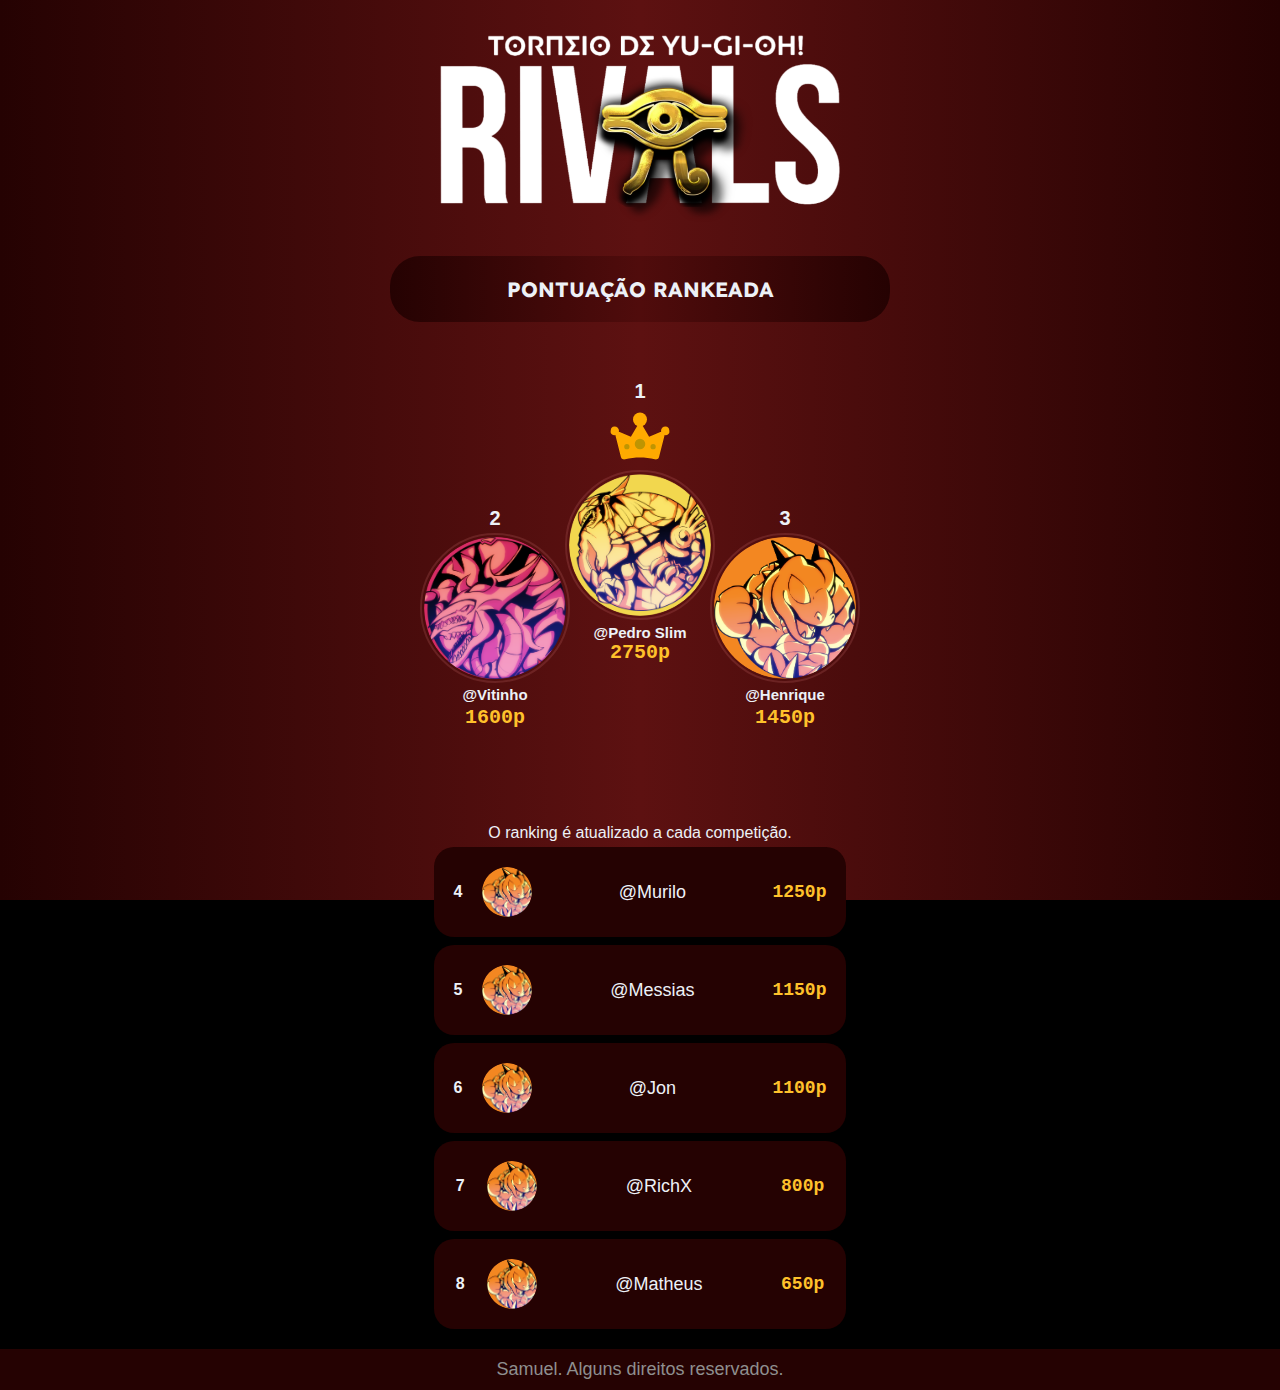
<file: ranking.html>
<!DOCTYPE html>
<html lang="pt-br">

<head>
  <meta charset="UTF-8">
  <meta name="viewport" content="width=], initial-scale=1.0">
  <title>RIVALS - Ranking</title>
  <link rel="stylesheet" href="css/global.css">
  <link rel="shortcut icon" href="imgs/logo.jpeg" type="image/x-icon">
  <link rel="shortcut icon" href="imgs/logo rivals.png" type="image/x-icon">
  <link rel="preconnect" href="https://fonts.googleapis.com">
  <link rel="preconnect" href="https://fonts.gstatic.com" crossorigin>
  <link href="https://fonts.googleapis.com/css2?family=Readex+Pro&display=swap" rel="stylesheet">
  <link rel="preconnect" href="https://fonts.googleapis.com">
  <link rel="preconnect" href="https://fonts.gstatic.com" crossorigin>
  <link href="https://fonts.googleapis.com/css2?family=Readex+Pro:wght@300&display=swap" rel="stylesheet">
</head>

<body id="body-ranking">
  <div class="container">
    <a href="index.html"><img id="imagem-ranking" src="imgs/imagem rivals principal tipo 2 copiar.png" alt="Rivals" ></a>
    <header id="header-ranking">
      <div class="title">
        <span>pontuação rankeada</span>
      </div>
    </header>

    <main>
      <div class="podium">
        <ul id="ul-ranking">
          <li>

            <span>2</span>
            <img src="imgs/imgs rank/imgs rank att/rank2.png" alt="Segundo Lugar">
            <p>@Vitinho</p>
            <span class="revenue">1600p</span>

          </li>

          <li id="li-ranking">

            <span>1</span>
            <div>
              <img id="crow" src="imgs/imgs rank/crown.svg" alt="coroa">
              <figure id="fig1">
                <img src="imgs/imgs rank/imgs rank att/rank 1.png" onmouseover="this.src='imgs/imgs rank/imgs rank att/subs.jpg'" onmouseout="this.src='imgs/imgs rank/imgs rank att/rank 1.png'" alt="Primeiro lugar"></figure>
              <p>@Pedro Slim</p>
              <span class="revenue">2750p</span>
            </div>
        
          </li>

          <li>

            <span>3</span>
            <img src="imgs/imgs rank/imgs rank att/rank3.png" alt="Terceiro lugar">
            <p>@Henrique</p>
            <span class="revenue">1450p</span>

          </li>
        </ul>
      </div>
    </main>
    <span class="span-subtitulo">O ranking é atualizado a cada competição.</span>
    <section class="section-rank">
      <ul class="rank-ul">
        <li class="rank">
          <span class="rank-number">4</span>
          <img src="imgs/imgs rank/imgs rank att/rank3.png" alt="Quarto lugar">
          <p>@Murilo</p>
          <span id="class-rank" class="revenue">1250p</span>
        </li>
        <li class="rank">
          <span class="rank-number">5</span>
          <img src="imgs/imgs rank/imgs rank att/rank3.png" alt="Quinto lugar">
          <p>@Messias</p>
          <span id="class-rank" class="revenue">1150p</span>
        </li>
        <li class="rank">
          <span class="rank-number">6</span>
          <img src="imgs/imgs rank/imgs rank att/rank3.png" alt="Sexto lugar">
          <p>@Jon</p>
          <span id="class-rank" class="revenue">1100p</span>
        </li>
        <li class="rank">
          <span class="rank-number">7</span>
          <img src="imgs/imgs rank/imgs rank att/rank3.png" alt="Sétimo lugar">
          <p>@RichX</p>
          <span id="class-rank" class="revenue">800p</span>
        </li>
        <li class="rank">
          <span class="rank-number">8</span>
          <img src="imgs/imgs rank/imgs rank att/rank3.png" alt="Oitavo lugar">
          <p>@Matheus</p>
          <span id="class-rank" class="revenue">650p</span>
        </li>
      </ul>
    </section>
  </div>

  <footer id="footer-ranking" class="footer">
    <div class="footer-container">
      <p class="footer-copy">Samuel. Alguns direitos reservados.</p>
    </div>
  </footer>

</body>

</html>
</file>
<file: css/global.css>
@import url("background.css");
@import url("header.css");
@import url("introducao.css");
@import url("conteudo1.css");
@import url("footer.css");
@import url("ranking.css");
@font-face {
  font-family: "matrix";
  src: url(../fonte/Matrix\ II\ Bold.otf);
}

* {
  padding: 0;
  margin: 0;
  box-sizing: border-box;
}


:root {
  --black: #0000009d;
  --text: #edf1f7;
  --red: #ee3636;
  --blue: #4a7fe7;
  --blue1: #6282c2;
  --green: #14b02d;
  --yellow: #ffc12b;
  --red2: #250202;
}

body {
background-color: black;
}

body,
button,
a {
  color: var(--text);
  font: 400 1rem "Mukta", sans-serif;
}

button:hover {
  cursor: pointer;
}

video {
  position: absolute;
  top: 0;
  left: 0;
  width: 100%;
  height: 100%;
}

#videoback {
  height: 100vh;
  position: relative;
  overflow: hidden;
}

a {
  text-decoration: none;
}
</file>
